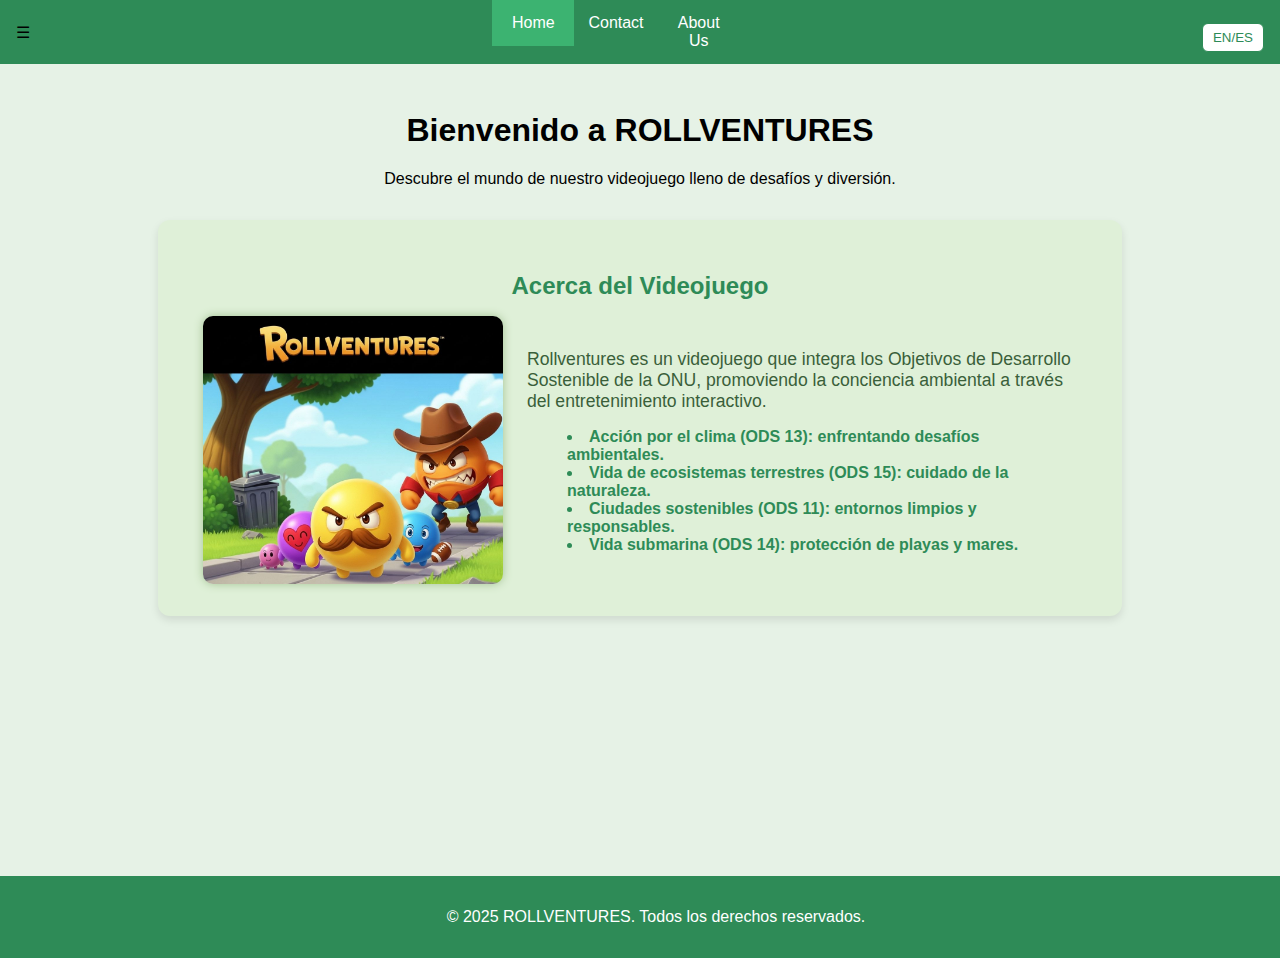
<file: index.html>
<!DOCTYPE html>
<html lang="es">
<head>
    <meta charset="UTF-8" />
    <meta name="viewport" content="width=device-width, initial-scale=1.0" />
    <meta name="theme-color" content="#2e8b57" />
    <title>ROLLVENTURES</title>
    <link rel="stylesheet" href="style.css" />
    <link rel="manifest" href="manifest.json" />
    <link rel="icon" href="icon.png" />
    <script src="app.js" defer></script>
    <script src="translate.js" defer></script>
</head>
<body>
    <nav class="navbar">
        <div class="hamburger">&#9776;</div>
        <ul class="nav-links">
            <li><a href="index.html" class="active">Home</a></li>
            <li><a href="contact.html">Contact</a></li>
            <li><a href="about.html">About Us</a></li>
        </ul>
        <button id="lang-toggle">EN/ES</button>
    </nav>

    <main>
        <section class="home">
            <h1 data-en="Welcome to ROLLVENTURES" data-es="Bienvenido a ROLLVENTURES">Bienvenido a ROLLVENTURES</h1>
            <p data-en="Explore our game world full of fun and challenges." data-es="Descubre el mundo de nuestro videojuego lleno de desafíos y diversión.">
                Descubre el mundo de nuestro videojuego lleno de desafíos y diversión.
            </p>
        </section>

        <section class="info-juego">
            <h2 data-en="About the Game" data-es="Acerca del Videojuego">Acerca del Videojuego</h2>
            <div class="game-content">
                <img src="image.png" alt="Imagen del videojuego Rollventures" />
                <div class="text-content">
                    <p data-es="Rollventures es un videojuego que integra los Objetivos de Desarrollo Sostenible de la ONU, promoviendo la conciencia ambiental a través del entretenimiento interactivo."
                       data-en="Rollventures is a video game integrating the UN Sustainable Development Goals, promoting environmental awareness through interactive entertainment.">
                        Rollventures es un videojuego que integra los Objetivos de Desarrollo Sostenible de la ONU, promoviendo la conciencia ambiental a través del entretenimiento interactivo.
                    </p>
                    <ul>
                        <li data-es="Acción por el clima (ODS 13): enfrentando desafíos ambientales." data-en="Climate Action (SDG 13): tackling environmental challenges.">Acción por el clima (ODS 13): enfrentando desafíos ambientales.</li>
                        <li data-es="Vida de ecosistemas terrestres (ODS 15): cuidado de la naturaleza." data-en="Life on Land (SDG 15): caring for nature.">Vida de ecosistemas terrestres (ODS 15): cuidado de la naturaleza.</li>
                        <li data-es="Ciudades sostenibles (ODS 11): entornos limpios y responsables." data-en="Sustainable Cities (SDG 11): clean and responsible environments.">Ciudades sostenibles (ODS 11): entornos limpios y responsables.</li>
                        <li data-es="Vida submarina (ODS 14): protección de playas y mares." data-en="Life Below Water (SDG 14): protecting beaches and oceans.">Vida submarina (ODS 14): protección de playas y mares.</li>
                    </ul>
                </div>
            </div>
        </section>

        <!-- Botón de instalación PWA -->
        <section class="install-section" style="text-align: center; margin-top: 2rem;">
            <button id="installBtn" style="
                background-color: #2e8b57;
                color: white;
                padding: 10px 20px;
                font-size: 1rem;
                border: none;
                border-radius: 6px;
                cursor: pointer;
                display: none;
            " data-en="Install App" data-es="Instalar App">Instalar App</button>
        </section>
    </main>

    <footer>
        <p>&copy; 2025 ROLLVENTURES. Todos los derechos reservados.</p>
    </footer>
</body>
</html>
</file>
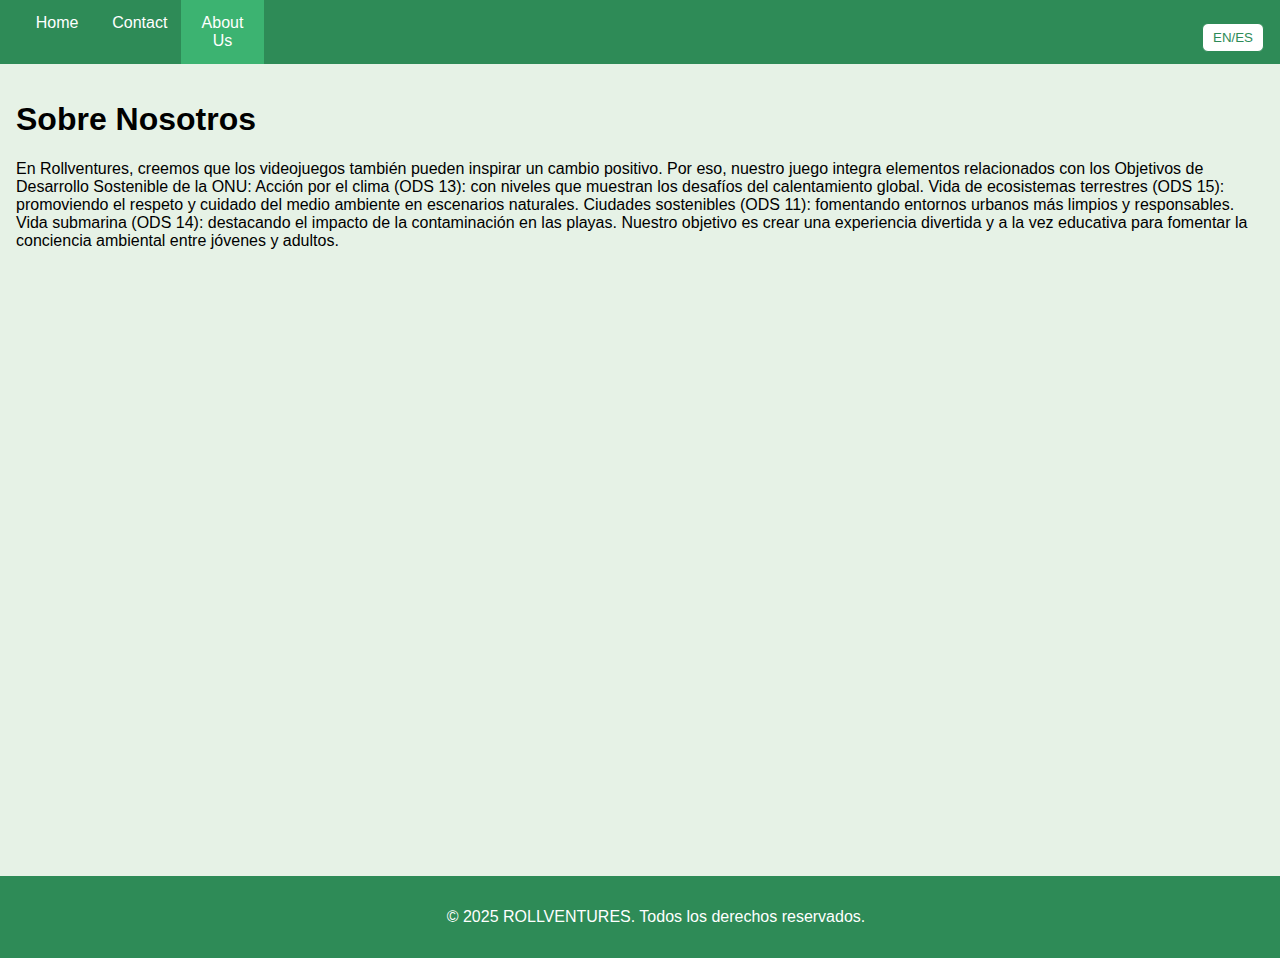
<file: about.html>
<!DOCTYPE html>
<html lang="es">
<head>
    <meta charset="UTF-8" />
    <meta name="viewport" content="width=device-width, initial-scale=1" />
    <title>Acerca de - ROLLVENTURES</title>
    <link rel="stylesheet" href="style.css" />
    <script src="translate.js" defer></script>
</head>
<body>
    <nav class="navbar">
        <ul class="nav-links">
            <li><a href="index.html">Home</a></li>
            <li><a href="contact.html">Contact</a></li>
            <li><a href="about.html" class="active">About Us</a></li>
        </ul>
        <button id="lang-toggle">EN/ES</button>
    </nav>

    <main>
        <section>
            <h1 data-es="Sobre Nosotros" data-en="About Us">Sobre Nosotros</h1>
            <p data-es="En Rollventures, creemos que los videojuegos también pueden inspirar un cambio positivo. Por eso, nuestro juego integra elementos relacionados con los Objetivos de Desarrollo Sostenible de la ONU:

Acción por el clima (ODS 13): con niveles que muestran los desafíos del calentamiento global.

Vida de ecosistemas terrestres (ODS 15): promoviendo el respeto y cuidado del medio ambiente en escenarios naturales.

Ciudades sostenibles (ODS 11): fomentando entornos urbanos más limpios y responsables.

Vida submarina (ODS 14): destacando el impacto de la contaminación en las playas.

Nuestro objetivo es crear una experiencia divertida y a la vez educativa para fomentar la conciencia ambiental entre jóvenes y adultos."
            data-en="At Rollventures, we believe video games can inspire positive change. That's why our game includes elements aligned with the UN Sustainable Development Goals:

Climate Action (SDG 13): levels reflect global warming challenges.

Life on Land (SDG 15): promoting nature respect and care.

Sustainable Cities (SDG 11): encouraging cleaner and responsible urban life.

Life Below Water (SDG 14): showing the impact of beach pollution.

Our goal is a fun and educational experience that raises environmental awareness.">
                En Rollventures, creemos que los videojuegos también pueden inspirar un cambio positivo...
            </p>
        </section>
    </main>

    <footer>
        <p>&copy; 2025 ROLLVENTURES. Todos los derechos reservados.</p>
    </footer>
</body>
</html>
</file>
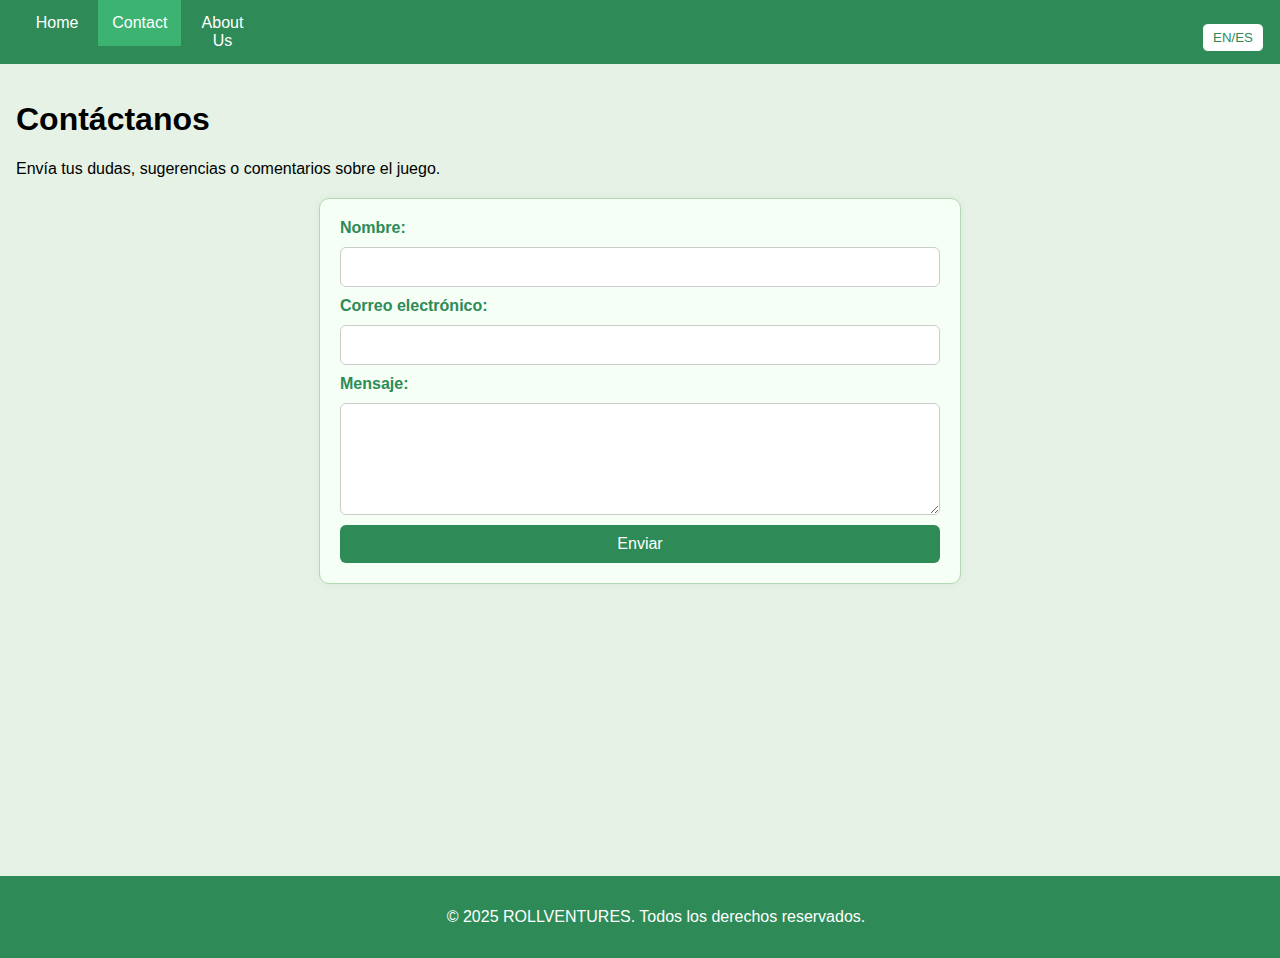
<file: contact.html>
<!DOCTYPE html>
<html lang="es">
<head>
  <meta charset="UTF-8" />
  <meta name="viewport" content="width=device-width, initial-scale=1.0" />
  <title>Contacto - ROLLVENTURES</title>
  <link rel="stylesheet" href="style.css" />
  <script src="translate.js" defer></script>
</head>
<body>
  <nav class="navbar">
    <ul class="nav-links">
      <li><a href="index.html">Home</a></li>
      <li><a href="contact.html" class="active">Contact</a></li>
      <li><a href="about.html">About Us</a></li>
    </ul>
    <button id="lang-toggle">EN/ES</button>
  </nav>

  <main>
    <section>
      <h1 data-es="Contáctanos" data-en="Contact Us">Contáctanos</h1>
      <p data-es="Envía tus dudas, sugerencias o comentarios sobre el juego." data-en="Send us your questions, suggestions or comments about the game.">
        Envía tus dudas, sugerencias o comentarios sobre el juego.
      </p>

      <form class="contact-form">
        <label for="name">Nombre:</label>
        <input type="text" id="name" name="name" required>

        <label for="email">Correo electrónico:</label>
        <input type="email" id="email" name="email" required>

        <label for="message">Mensaje:</label>
        <textarea id="message" name="message" rows="5" required></textarea>

        <button type="submit">Enviar</button>
      </form>
    </section>
  </main>

  <footer>
    <p>&copy; 2025 ROLLVENTURES. Todos los derechos reservados.</p>
  </footer>

  <!-- Firebase SDKs + conexión a Firestore -->
  <script type="module">
    import { initializeApp } from "https://www.gstatic.com/firebasejs/10.12.2/firebase-app.js";
    import { getFirestore, collection, addDoc } from "https://www.gstatic.com/firebasejs/10.12.2/firebase-firestore.js";

    const firebaseConfig = {
      apiKey: "AIzaSyA_Vxrh8uHZdCCwjOfVIKN_lPF5c6wXLEA",
      authDomain: "pagina-web-integradora-6b587.firebaseapp.com",
      projectId: "pagina-web-integradora-6b587",
      storageBucket: "pagina-web-integradora-6b587.firebasestorage.app",
      messagingSenderId: "33667857744",
      appId: "1:33667857744:web:5f5a758d9bddccfaec8055",
      measurementId: "G-9YT33923LH"
    };

    const app = initializeApp(firebaseConfig);
    const db = getFirestore(app);

    document.querySelector('.contact-form').addEventListener('submit', async (e) => {
      e.preventDefault();

      const name = document.querySelector('#name').value;
      const email = document.querySelector('#email').value;
      const message = document.querySelector('#message').value;

      try {
        await addDoc(collection(db, "mensajes"), {
          name,
          email,
          message,
          fecha: new Date()
        });

        alert("✅ ¡Mensaje enviado con éxito!");
        e.target.reset();
      } catch (error) {
        console.error("❌ Error al enviar mensaje:", error);
        alert("Hubo un error. Intenta más tarde.");
      }
    });
  </script>
</body>
</html>
</file>
<file: style.css>
/* Reset y base */
html, body {
    height: 100%;
    margin: 0;
    padding: 0;
    font-family: Arial, sans-serif;
    background: #e6f2e6;
}

/* Navbar */
.navbar {
    background-color: #2e8b57;
    overflow: hidden;
    display: flex;
    justify-content: space-between;
    align-items: center;
    padding: 0 1rem;
}

.nav-links {
    list-style-type: none;
    margin: 0;
    padding: 0;
    display: flex;
}

.nav-links li {
    flex: 1;
}

.nav-links a {
    display: block;
    color: white;
    text-align: center;
    padding: 14px;
    text-decoration: none;
}

.nav-links a:hover, .nav-links a.active {
    background-color: #3cb371;
}

/* Botón de cambio de idioma */
#lang-toggle {
    background: #fff;
    color: #2e8b57;
    border: 1px solid #2e8b57;
    padding: 6px 10px;
    cursor: pointer;
    margin-top: 10px;
    border-radius: 6px;
}

/* Footer */
footer {
    background-color: #2e8b57;
    color: white;
    text-align: center;
    padding: 1em;
    position: relative;
    bottom: 0;
    width: 100%;
}

/* Main */
main {
    min-height: calc(100vh - 120px); /* Altura vista menos navbar + footer aprox */
    padding: 1rem;
}

/* Sección home */
.home {
    text-align: center;
    margin: 2rem auto;
}

/* Sección info-juego */
.info-juego {
    background: #dff0d8;
    padding: 2rem;
    border-radius: 12px;
    margin: 2rem auto;
    max-width: 900px;
    box-shadow: 0 4px 8px rgba(0,0,0,0.1);
}

.info-juego h2 {
    color: #2e8b57;
    text-align: center;
    margin-bottom: 1rem;
}

.game-content {
    display: flex;
    flex-wrap: wrap;
    gap: 1.5rem;
    align-items: center;
    justify-content: center;
}

.game-content img {
    max-width: 300px;
    border-radius: 10px;
    box-shadow: 0 0 10px #a3c293;
}

.text-content {
    max-width: 550px;
}

.text-content p {
    font-size: 1.1rem;
    color: #3a5f3a;
    margin-bottom: 1rem;
}

.text-content ul {
    list-style: inside disc;
    color: #2e8b57;
    font-weight: 600;
}

/* Formulario contacto */
.contact-form {
    display: flex;
    flex-direction: column;
    gap: 10px;
    background-color: #f5fff5;
    border: 1px solid #b2d8b2;
    padding: 20px;
    border-radius: 10px;
    max-width: 600px;
    margin: 20px auto;
    box-shadow: 0 0 10px rgba(0,0,0,0.05);
}

.contact-form label {
    font-weight: bold;
    color: #2e8b57;
}

.contact-form input,
.contact-form textarea {
    padding: 10px;
    border: 1px solid #ccc;
    border-radius: 6px;
    font-size: 1rem;
    font-family: inherit;
}

.contact-form input:focus,
.contact-form textarea:focus {
    border-color: #2e8b57;
    outline: none;
}

.contact-form button {
    background-color: #2e8b57;
    color: white;
    padding: 10px;
    border: none;
    font-size: 1rem;
    border-radius: 6px;
    cursor: pointer;
    transition: background-color 0.3s ease;
}

.contact-form button:hover {
    background-color: #3cb371;
}
</file>
